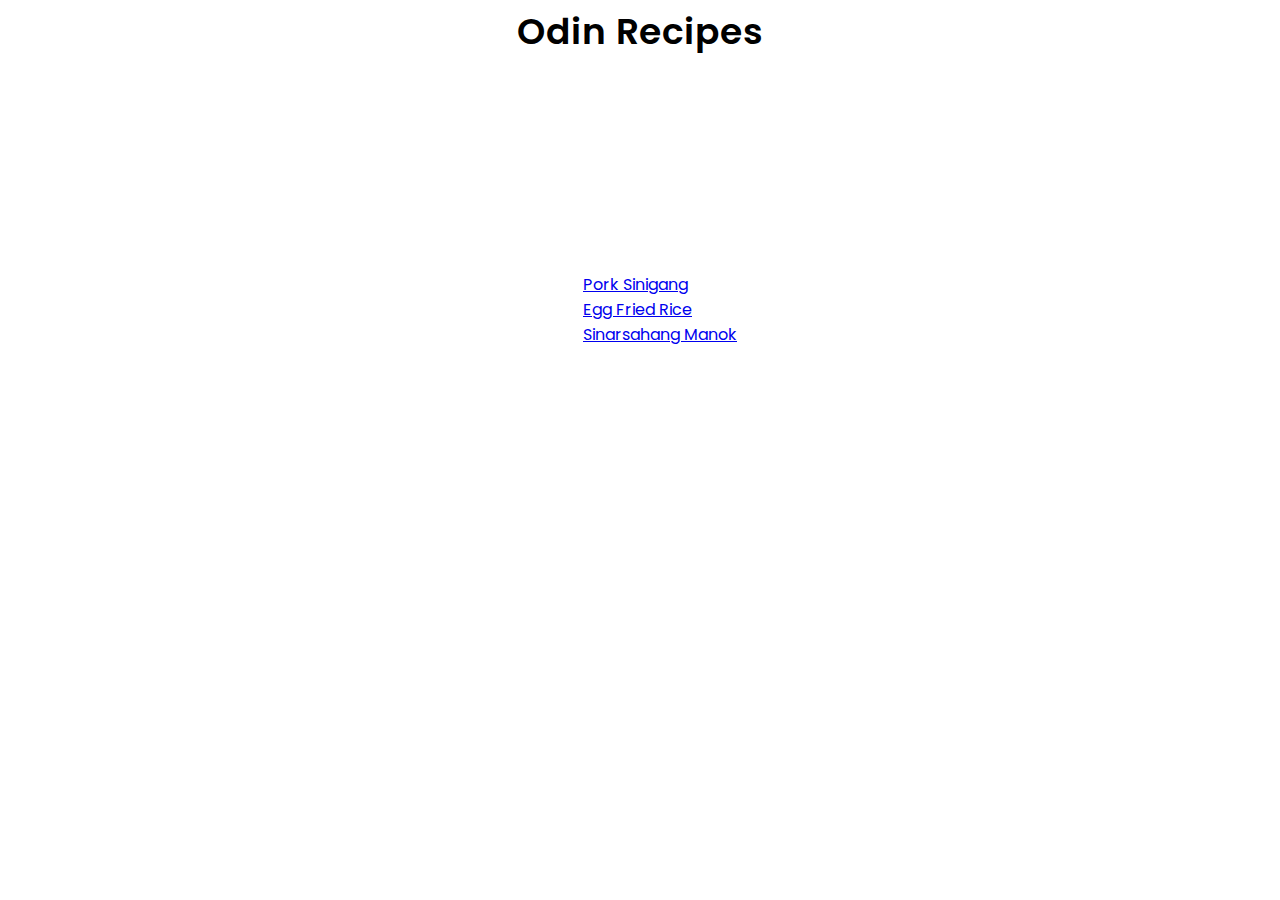
<file: index.html>
<!DOCTYPE html>
<html lang="en">

<head>
    <meta charset="UTF-8">
    <meta http-equiv="X-UA-Compatible" content="IE=edge">
    <meta name="viewport" content="width=device-width, initial-scale=1.0">
    <title>Document</title>
    <link rel="preconnect" href="https://fonts.googleapis.com">
    <link rel="preconnect" href="https://fonts.gstatic.com" crossorigin>
    <link
        href="https://fonts.googleapis.com/css2?family=Poppins:ital,wght@0,300;0,400;0,500;0,600;0,700;1,400&display=swap"
        rel="stylesheet">
    <link rel="stylesheet" href="style.css">
</head>

<body>
    <h1>Odin Recipes</h1>
    <div class="main-li">
        <ul>
            <li><a href="recipes/pork-sinigang.html">Pork Sinigang</a></li>
            <li><a href="recipes/egg-fried-rice.html">Egg Fried Rice</a></li>
            <li><a href="recipes/sinarsahang-manok.html">Sinarsahang Manok</a></li>
        </ul>
    </div>
</body>

</html>
</file>
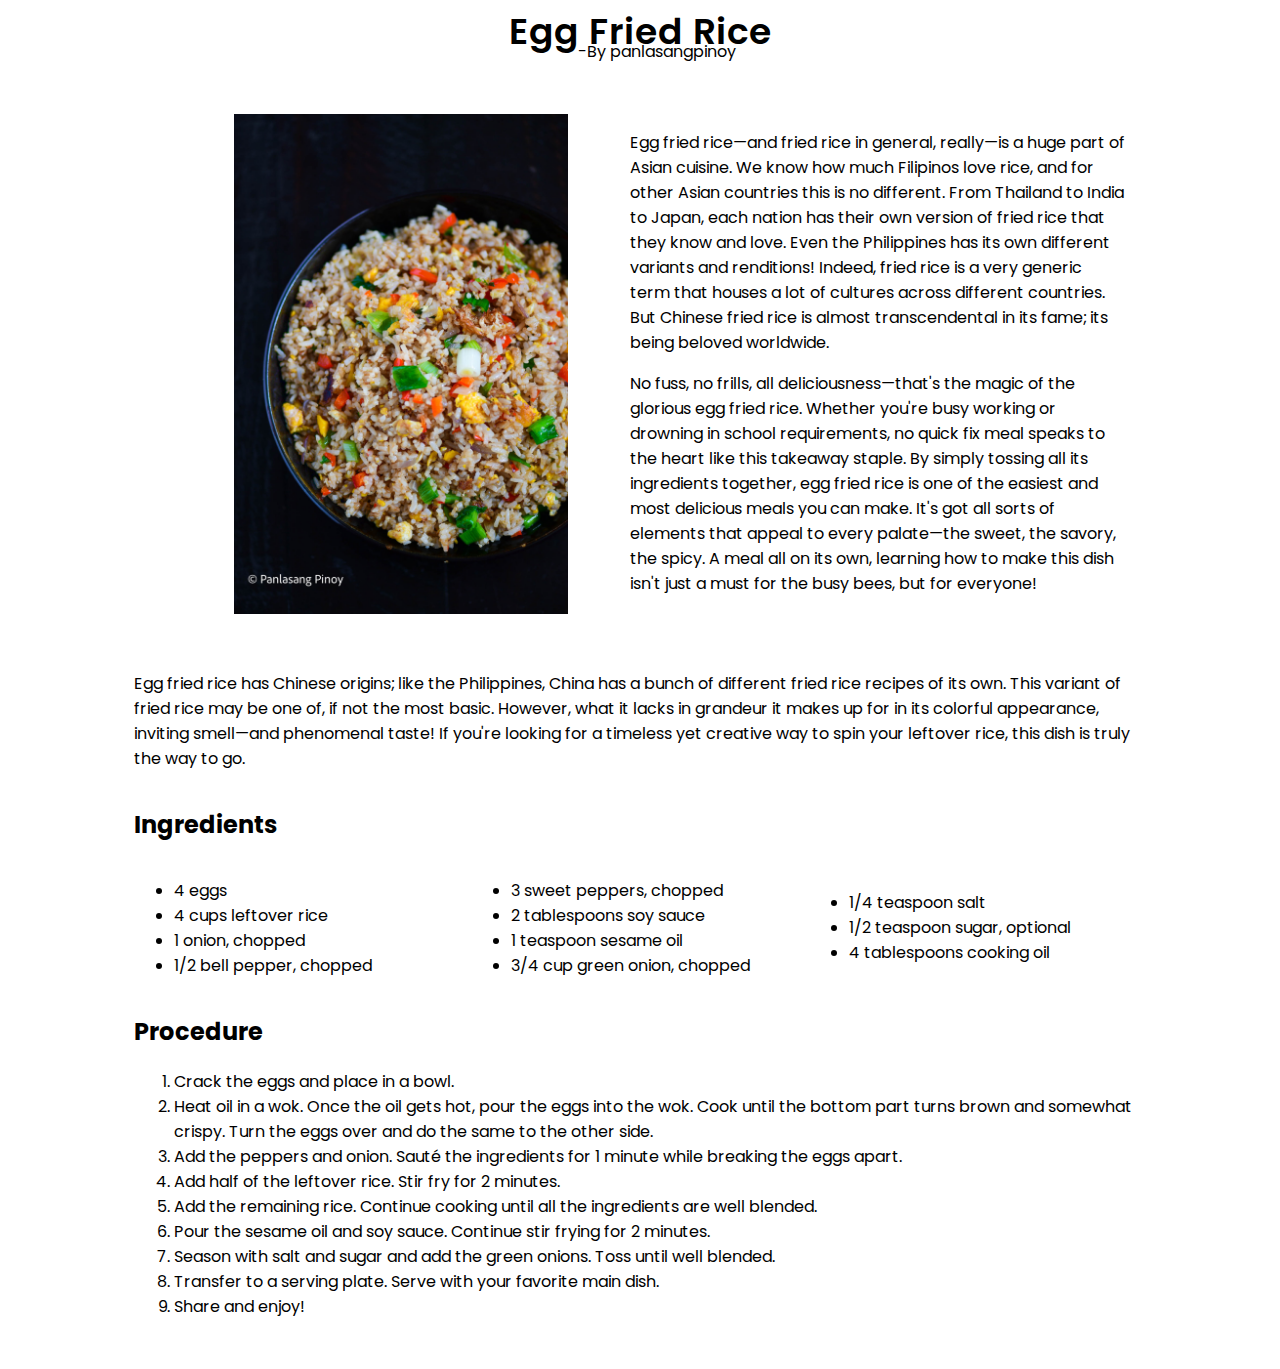
<file: recipes/egg-fried-rice.html>
<!DOCTYPE html>
<html lang="en">

<head>
    <meta charset="UTF-8">
    <meta http-equiv="X-UA-Compatible" content="IE=edge">
    <meta name="viewport" content="width=device-width, initial-scale=1.0">
    <title>Egg Fried Rice</title>
    <link rel="preconnect" href="https://fonts.googleapis.com">
    <link rel="preconnect" href="https://fonts.gstatic.com" crossorigin>
    <link
        href="https://fonts.googleapis.com/css2?family=Poppins:ital,wght@0,300;0,400;0,500;0,600;0,700;1,400&display=swap"
        rel="stylesheet">
    <link rel="stylesheet" href="../style.css">
</head>
<div class="container">
    <h1>Egg Fried Rice</h1>
    <p id="author-r2">-By panlasangpinoy</p>

    <section class="row">
        <div class="col-2-1"><img src="../images/egg-fried-rice.jpg" alt="Egg Fried Rice"></div>

        <div class="col-2">
            <p>Egg fried rice—and fried rice in general, really—is a huge part of Asian cuisine. We know how much
                Filipinos love rice, and for other Asian countries this is no different. From Thailand to India to
                Japan, each nation has their own version of fried rice that they know and love. Even the Philippines has
                its own different variants and renditions! Indeed, fried rice is a very generic term that houses a lot
                of cultures across different countries. But Chinese fried rice is almost transcendental in its fame; its
                being beloved worldwide.</p>
            <p>No fuss, no frills, all deliciousness—that&#39;s the magic of the glorious egg fried rice. Whether
                you&#39;re
                busy working or drowning in school requirements, no quick fix meal speaks to the heart like this
                takeaway staple. By simply tossing all its ingredients together, egg fried rice is one of the easiest
                and most delicious meals you can make. It&#39;s got all sorts of elements that appeal to every
                palate—the
                sweet, the savory, the spicy. A meal all on its own, learning how to make this dish isn&#39;t just a
                must
                for the busy bees, but for everyone!</p>
        </div>
        <div class="col-2" id="egg-definition">
            <p>Egg fried rice has Chinese origins; like the Philippines, China has a bunch of different fried rice
                recipes of its own. This variant of fried rice may be one of, if not the most basic. However, what it
                lacks in grandeur it makes up for in its colorful appearance, inviting smell—and phenomenal taste! If
                you&#39;re looking for a timeless yet creative way to spin your leftover rice, this dish is truly the
                way to
                go.</p>
        </div>
    </section>
    <h2>Ingredients</h2>

    <section class="ingredient">
        <div class="col-3">
            <ul>
                <li>4 eggs</li>
                <li>4 cups leftover rice</li>
                <li>1 onion, chopped</li>
                <li>1/2 bell pepper, chopped</li>
            </ul>
        </div>
        <div class="col-3">
            <ul>
                <li>3 sweet peppers, chopped</li>
                <li>2 tablespoons soy sauce</li>
                <li>1 teaspoon sesame oil</li>
                <li>3/4 cup green onion, chopped</li>
            </ul>
        </div>
        <div class="col-3">
            <ul>
                <li>1/4 teaspoon salt</li>
                <li>1/2 teaspoon sugar, optional</li>
                <li>4 tablespoons cooking oil</li>
            </ul>
        </div>

    </section>
    <h2>Procedure</h2>
    <section class="procedure">
        <ol>
            <li>Crack the eggs and place in a bowl.</li>
            <li>Heat oil in a wok. Once the oil gets hot, pour the eggs into the wok. Cook until the bottom part turns
                brown and somewhat crispy. Turn the eggs over and do the same to the other side.</li>
            <li>Add the peppers and onion. Sauté the ingredients for 1 minute while breaking the eggs apart.</li>
            <li>Add half of the leftover rice. Stir fry for 2 minutes.</li>
            <li>Add the remaining rice. Continue cooking until all the ingredients are well blended.</li>
            <li>Pour the sesame oil and soy sauce. Continue stir frying for 2 minutes.</li>
            <li>Season with salt and sugar and add the green onions. Toss until well blended.</li>
            <li>Transfer to a serving plate. Serve with your favorite main dish.</li>
            <li>Share and enjoy!</li>
        </ol>
    </section>
</div>

<body>

</body>

</html>
</file>
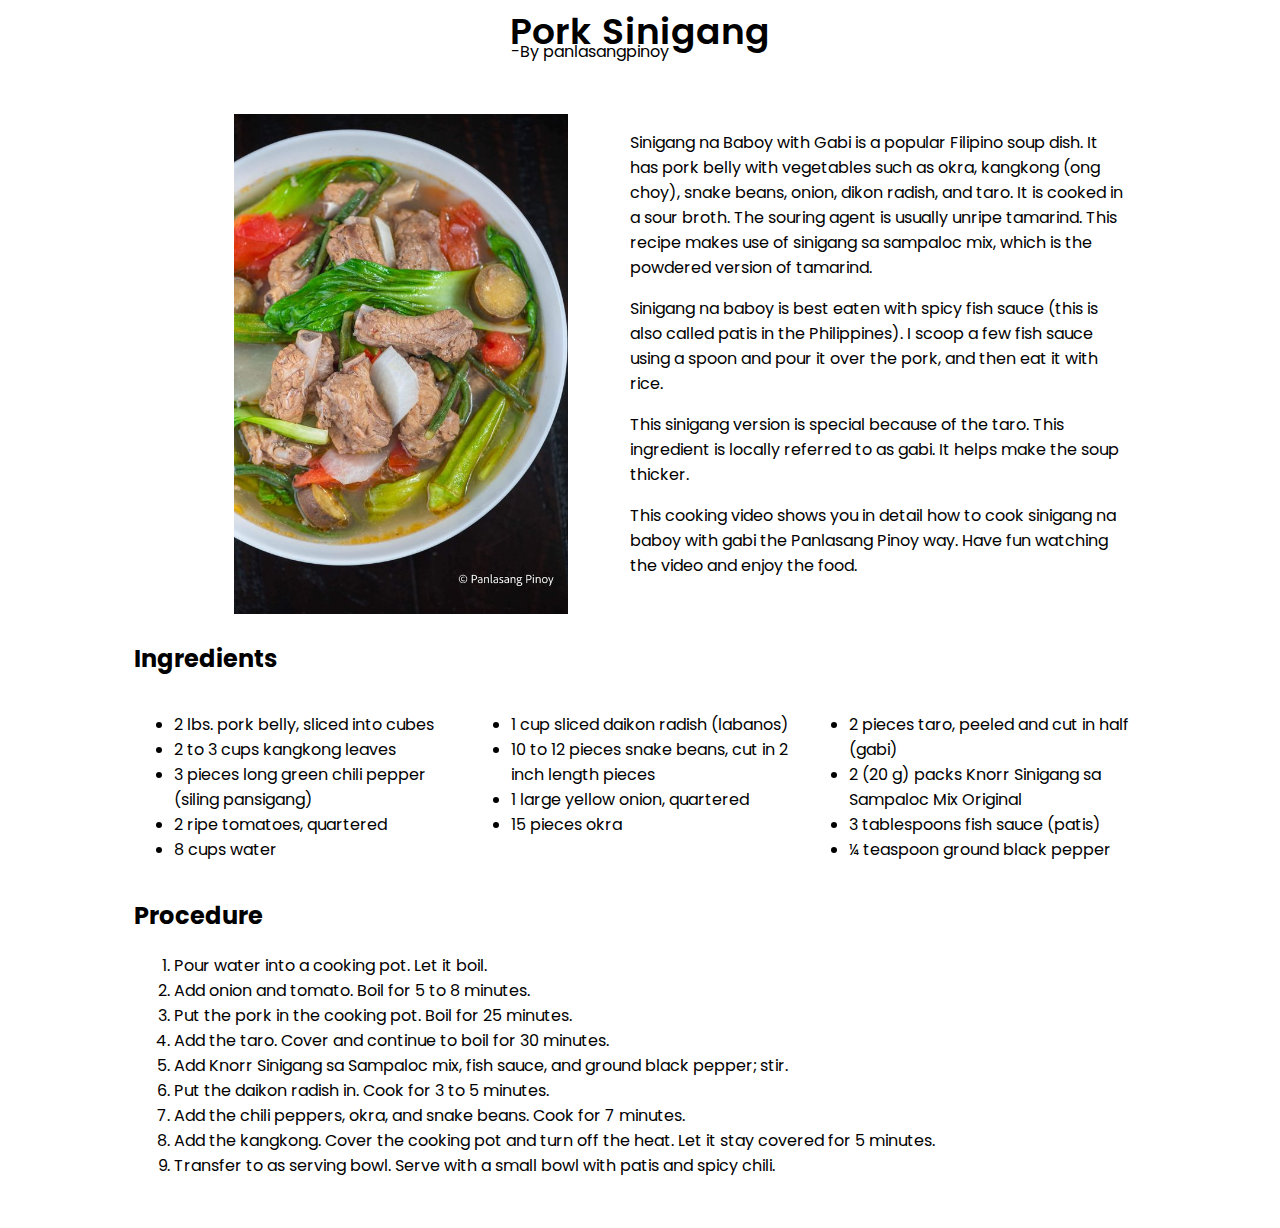
<file: recipes/pork-sinigang.html>
<!DOCTYPE html>
<html lang="en">

<head>
    <meta charset="UTF-8">
    <meta http-equiv="X-UA-Compatible" content="IE=edge">
    <meta name="viewport" content="width=device-width, initial-scale=1.0">
    <title>Pork Sinigang</title>
    <link rel="preconnect" href="https://fonts.googleapis.com">
    <link rel="preconnect" href="https://fonts.gstatic.com" crossorigin>
    <link
        href="https://fonts.googleapis.com/css2?family=Poppins:ital,wght@0,300;0,400;0,500;0,600;0,700;1,400&display=swap"
        rel="stylesheet">
    <link rel="stylesheet" href="../style.css">
</head>

<body>
    <div class="container">
        <h1>Pork Sinigang</h1>
        <p>-By panlasangpinoy</p>

        <section class="row">
            <div class="col-2-1"><img src="../images/porksinigang.jpg" alt="Pork Sinigang"></div>

            <div class="col-2">
                <p>Sinigang na Baboy with Gabi is a popular Filipino soup dish. It has pork belly with vegetables such
                    as
                    okra,
                    kangkong (ong choy), snake beans, onion, dikon radish, and taro. It is cooked in a sour broth. The
                    souring
                    agent
                    is usually unripe tamarind. This recipe makes use of sinigang sa sampaloc mix, which is the powdered
                    version
                    of
                    tamarind.
                </p>
                <p>Sinigang na baboy is best eaten with spicy fish sauce (this is also called patis in the Philippines).
                    I
                    scoop
                    a
                    few fish sauce using a spoon and pour it over the pork, and then eat it with rice.</p>
                <p>This sinigang version is special because of the taro. This ingredient is locally referred to as gabi.
                    It
                    helps
                    make the soup thicker. </p>
                <p>This cooking video shows you in detail how to cook sinigang na baboy with gabi the Panlasang Pinoy
                    way.
                    Have
                    fun
                    watching the video and enjoy the food.</p>
            </div>
        </section>
        <h2>Ingredients</h2>

        <section class="ingredient">
            <div class="col-3">
                <ul>
                    <li>2 lbs. pork belly, sliced into cubes</li>
                    <li>2 to 3 cups kangkong leaves</li>
                    <li>3 pieces long green chili pepper (siling pansigang)</li>
                    <li>2 ripe tomatoes, quartered</li>
                    <li>8 cups water</li>
                </ul>
            </div>
            <div class="col-3">
                <ul>
                    <li>1 cup sliced daikon radish (labanos)</li>
                    <li>10 to 12 pieces snake beans, cut in 2 inch length pieces</li>
                    <li>1 large yellow onion, quartered</li>
                    <li>15 pieces okra</li>
                </ul>
            </div>
            <div class="col-3">
                <ul>
                    <li>2 pieces taro, peeled and cut in half (gabi)</li>

                    <li>2 (20 g) packs Knorr Sinigang sa Sampaloc Mix Original</li>
                    <li>3 tablespoons fish sauce (patis)</li>
                    <li>¼ teaspoon ground black pepper</li>
                </ul>
            </div>

        </section>
        <h2>Procedure</h2>
        <section class="procedure">
            <ol>
                <li>Pour water into a cooking pot. Let it boil.</li>
                <li>Add onion and tomato. Boil for 5 to 8 minutes.</li>
                <li>Put the pork in the cooking pot. Boil for 25 minutes.</li>
                <li>Add the taro. Cover and continue to boil for 30 minutes.</li>
                <li>Add Knorr Sinigang sa Sampaloc mix, fish sauce, and ground black pepper; stir.</li>
                <li>Put the daikon radish in. Cook for 3 to 5 minutes.</li>
                <li>Add the chili peppers, okra, and snake beans. Cook for 7 minutes.</li>
                <li>Add the kangkong. Cover the cooking pot and turn off the heat. Let it stay covered for 5 minutes.
                </li>
                <li>Transfer to as serving bowl. Serve with a small bowl with patis and spicy chili.</li>
            </ol>
        </section>
    </div>
</body>

</html>
</file>
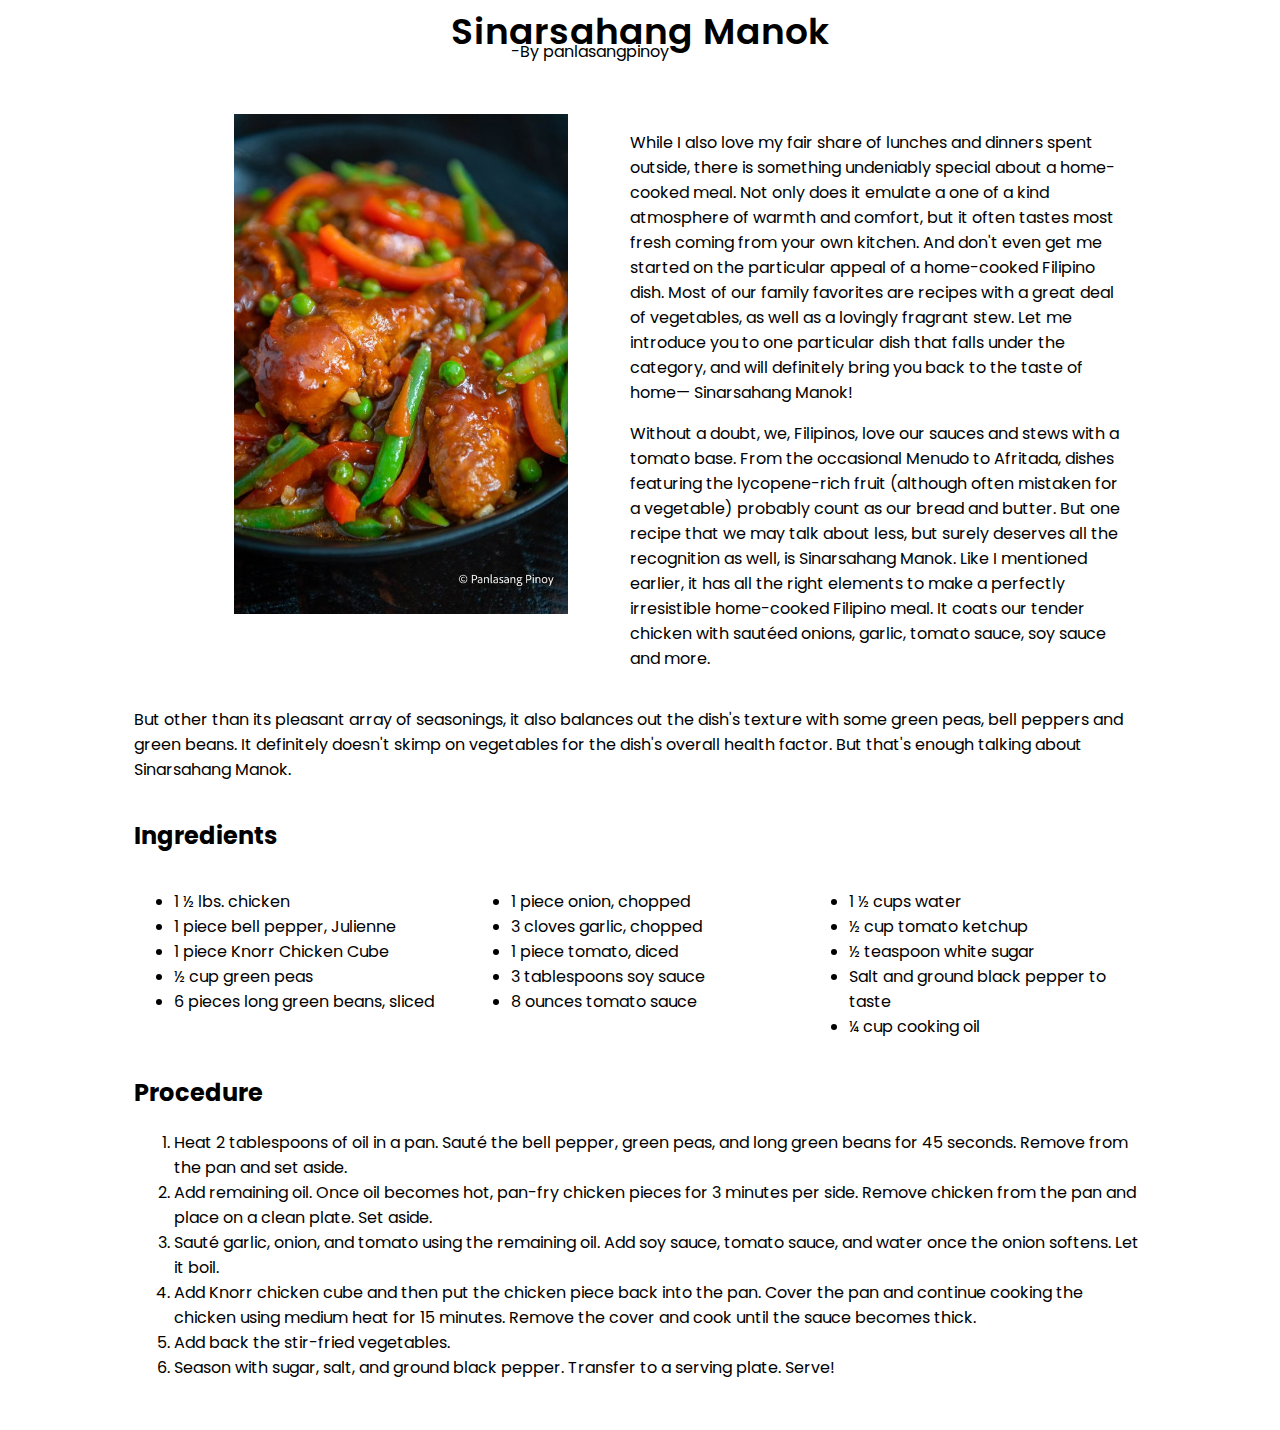
<file: recipes/sinarsahang-manok.html>
<!DOCTYPE html>
<html lang="en">

<head>
    <meta charset="UTF-8">
    <meta http-equiv="X-UA-Compatible" content="IE=edge">
    <meta name="viewport" content="width=device-width, initial-scale=1.0">
    <title>Sinarsahang Manok</title>
    <link rel="preconnect" href="https://fonts.googleapis.com">
    <link rel="preconnect" href="https://fonts.gstatic.com" crossorigin>
    <link
        href="https://fonts.googleapis.com/css2?family=Poppins:ital,wght@0,300;0,400;0,500;0,600;0,700;1,400&display=swap"
        rel="stylesheet">
    <link rel="stylesheet" href="../style.css">
</head>
<div class="container">
    <h1>Sinarsahang Manok</h1>
    <p>-By panlasangpinoy</p>

    <section class="row">
        <div class="col-2-1"><img src="../images/sinarsahang-manok.jpg" alt="Sinarsahang Manok"></div>

        <div class="col-2">
            <p>While I also love my fair share of lunches and dinners spent outside, there is something undeniably
                special about a home-cooked meal. Not only does it emulate a one of a kind atmosphere of warmth and
                comfort, but it often tastes most fresh coming from your own kitchen. And don&#39;t even get me started
                on
                the particular appeal of a home-cooked Filipino dish. Most of our family favorites are recipes with a
                great deal of vegetables, as well as a lovingly fragrant stew. Let me introduce you to one particular
                dish that falls under the category, and will definitely bring you back to the taste of home— Sinarsahang
                Manok!</p>
            <p>Without a doubt, we, Filipinos, love our sauces and stews with a tomato base. From the occasional Menudo
                to Afritada, dishes featuring the lycopene-rich fruit (although often mistaken for a vegetable) probably
                count as our bread and butter. But one recipe that we may talk about less, but surely deserves all the
                recognition as well, is Sinarsahang Manok. Like I mentioned earlier, it has all the right elements to
                make a perfectly irresistible home-cooked Filipino meal. It coats our tender chicken with sautéed
                onions, garlic, tomato sauce, soy sauce and more.</p>
        </div>
        <div class="col-2" id="sinarsahang-manok_3rd-definition">
            <p>But other than its pleasant array of seasonings, it also balances out the dish&#39;s texture with some
                green
                peas, bell peppers and green beans. It definitely doesn&#39;t skimp on vegetables for the dish&#39;s
                overall
                health factor. But that&#39;s enough talking about Sinarsahang Manok.</p>
        </div>
    </section>
    <h2>Ingredients</h2>

    <section class="ingredient">
        <div class="col-3">
            <ul>
                <li>1 ½ lbs. chicken</li>
                <li>1 piece bell pepper, Julienne</li>
                <li>1 piece Knorr Chicken Cube</li>
                <li>½ cup green peas</li>
                <li>6 pieces long green beans, sliced</li>
            </ul>
        </div>
        <div class="col-3">
            <ul>
                <li>1 piece onion, chopped</li>
                <li>3 cloves garlic, chopped</li>
                <li>1 piece tomato, diced</li>
                <li>3 tablespoons soy sauce</li>
                <li>8 ounces tomato sauce</li>
            </ul>
        </div>
        <div class="col-3">
            <ul>
                <li>1 ½ cups water</li>
                <li>½ cup tomato ketchup</li>
                <li>½ teaspoon white sugar</li>
                <li>Salt and ground black pepper to taste</li>
                <li>¼ cup cooking oil </li>
            </ul>
        </div>

    </section>
    <h2>Procedure</h2>
    <section class="procedure">
        <ol>
            <li>Heat 2 tablespoons of oil in a pan. Sauté the bell pepper, green peas, and long green beans for 45
                seconds. Remove from the pan and set aside.</li>
            <li>Add remaining oil. Once oil becomes hot, pan-fry chicken pieces for 3 minutes per side. Remove chicken
                from the pan and place on a clean plate. Set aside.</li>
            <li>Sauté garlic, onion, and tomato using the remaining oil. Add soy sauce, tomato sauce, and water once the
                onion softens. Let it boil.</li>
            <li>Add Knorr chicken cube and then put the chicken piece back into the pan. Cover the pan and continue
                cooking the chicken using medium heat for 15 minutes. Remove the cover and cook until the sauce becomes
                thick.</li>
            <li>Add back the stir-fried vegetables.</li>
            <li>Season with sugar, salt, and ground black pepper. Transfer to a serving plate. Serve!</li>
        </ol>
    </section>
</div>

<body>

</body>

</html>
</file>
<file: style.css>
body {
    font-family: 'Poppins', sans-serif;

}

h1 {
    text-align: center;
    line-height: 15px;
    margin-bottom: 0;
    padding-bottom: 0;
    font-size: 36px;
    letter-spacing: 1px;
    font-weight: 600;

}

.main-li {
    display: flex;
    width: 100%;
    height: 60vh;
    justify-content: center;
    align-items: center;
}

.main-li li {
    list-style: none;
}

.container>p {
    text-align: center;
    transform: translateX(-50px);
}

.container {
    width: 80%;
    margin-left: auto;
    margin-right: auto;
}

.row {
    display: flex;
    flex-wrap: wrap;
    margin-top: 50px;

}

.col-2-1 {
    flex-basis: 49%;
}

.col-2-1 img {
    height: 500px;
    margin-left: 100px;
}

.col-2 {

    flex-basis: 49%;

}

.procedure {
    margin-bottom: 50px;
}

p:nth-last-of-type(1) {
    margin-top: 0;
}

/* ---------ingredients--------- */
.ingredient {
    display: flex;
}

div:nth-of-type(3) {
    align-self: center;
}

/* ------ Egg Fried Rice ------ */
#egg-definition {
    flex-grow: 1;
    margin-top: 50px;
}

.col-3 {
    flex: 1;
}

#author-r2 {
    transform: translateX(17px);
}

/* ---- Sinarsahang Manok ---- */
#sinarsahang-manok_3rd-definition {
    flex-grow: 1;
    margin-top: 20px;
}
</file>
